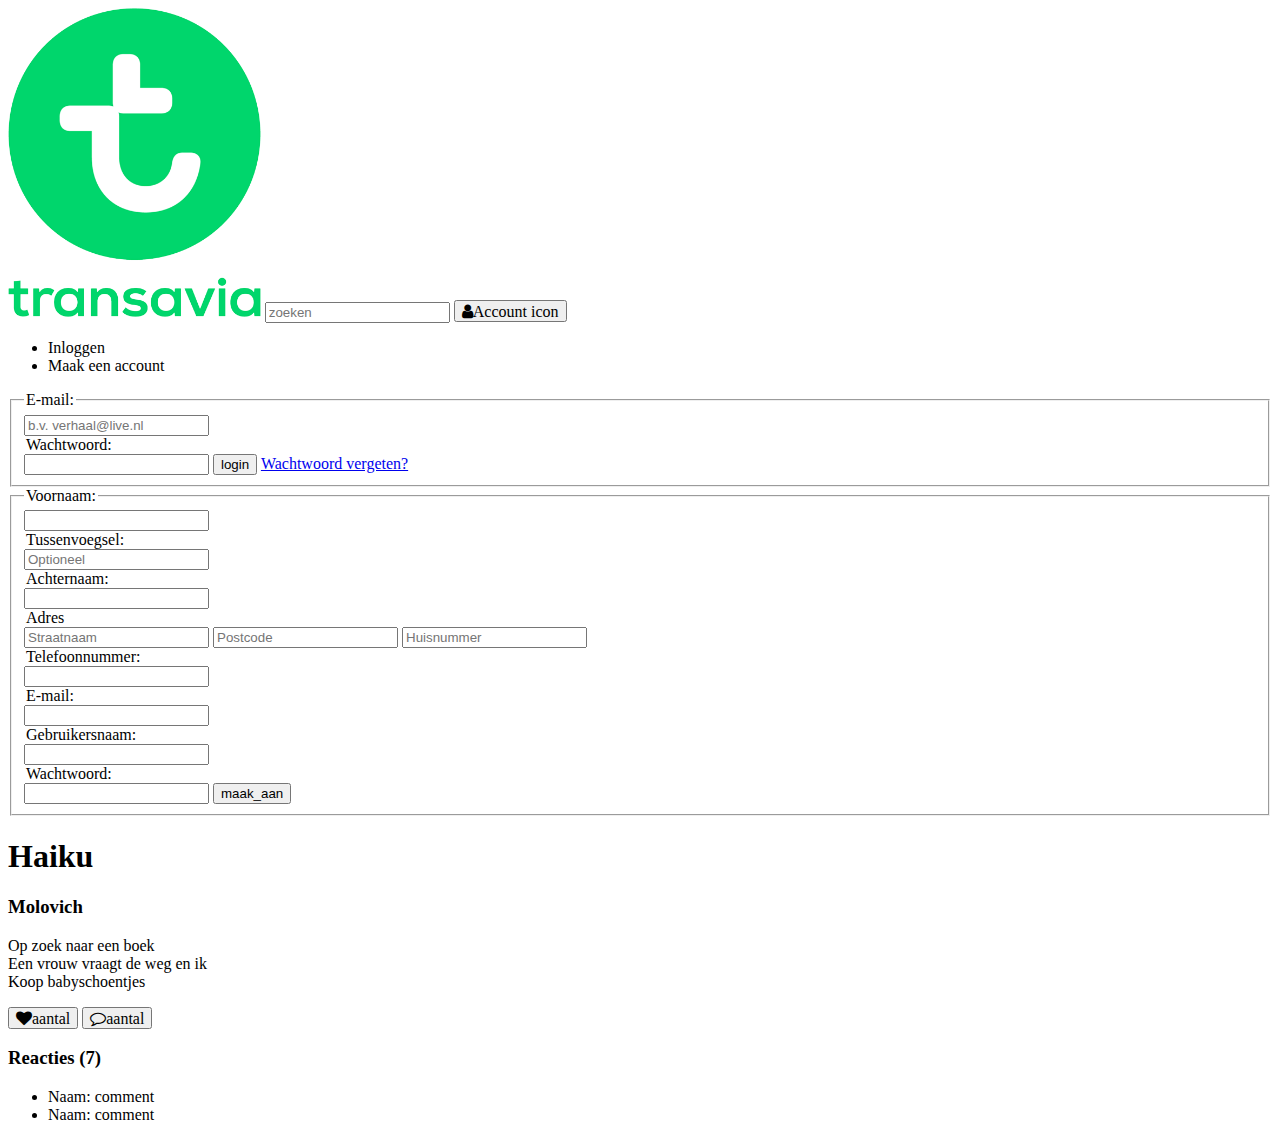
<file: detailpagina.html>
<!DOCTYPE html>
<html lang="en">
  <head>
    <meta charset="UTF-8">
    <meta name="viewport" content="width=device-width, initial-scale=1.0">
    <meta http-equiv="X-UA-Compatible" content="ie=edge">
    <title>detailpagina</title>
    <link rel="stylesheet" href="font-awesome/css/font-awesome.min.css">
  </head>

  <body>
    <!-- HEADER -->
    <header>
      <img src="./img/logo.png" alt="Logo of Transavia" width="20%"> <!-- delete width when using starting with css -->
      <input type="text" placeholder="zoeken">
      <button class="fa fa-user" aria="true">Account icon</button>
    </header>

    <!-- LOGIN/MAAK ACCOUNT -->
    <form action="">

      <ul>
        <li>Inloggen</li>
        <li>Maak een account</li>
      </ul>

      <!-- LOGIN -->
      <fieldset>
        <legend for="">E-mail: </legend>
        <input type="email" name="email" placeholder="b.v. verhaal@live.nl" required>
        <legend for="">Wachtwoord: </legend>
        <input type="text" name="wachtwoord" required>

        <input type="submit" name="login" value="login">
        <a href="#">Wachtwoord vergeten?</a>
      </fieldset>

      <!-- MAAK ACCOUNT -->
      <fieldset>
        <legend>Voornaam: </legend>
        <input type="text" name="vnaam" required>
        <legend>Tussenvoegsel: </legend>
        <input type="text" name="tvoegsel" placeholder="Optioneel">
        <legend>Achternaam: </legend>
        <input type="text" name="anaam" required>
        <legend>Adres</legend>
        <input type="text" name="straat" placeholder="Straatnaam" required>
        <input type="text" name="postcode" placeholder="Postcode" pattern="[1-9][0-9]{3}\s?[a-zA-Z]{2}" required>
        <input type="text" name="huisnummer" placeholder="Huisnummer" required>
        <legend>Telefoonnummer: </legend>
        <input type="number" name="telnummer" required>
        <legend for="">E-mail: </legend>
        <input type="email" name="email" required>
        <legend for="">Gebruikersnaam: </legend>
        <input type="text" name="gebruikersnaam" required>
        <legend for="">Wachtwoord: </legend>
        <input type="text" name="wachtwoord" required>

        <input type="submit" name="maak_account" value="maak_aan">
      </fieldset>
    </form>

    <!-- MAIN CONTENT -->
    <main>
      <h1>Haiku</h1>
      <!-- ARTIKEL METADATA -->
      <h3>Molovich</h3>

      <!-- TEKST -->
      <p>Op zoek naar een boek <br>
      Een vrouw vraagt de weg en ik <br>
      Koop babyschoentjes</p>
    </main>

    <!-- LIKE & COMMENT -->
    <button class="fa fa-heart"><span>aantal</span></button>
    <button class="fa fa-comment-o"><span>aantal</span></button>

    <!-- COMMENTS -->
    <h3>Reacties <span>(7)</span></h3>
    <ul>
      <li>
        Naam: comment
      </li>
      <li>
        Naam: comment
      </li>
    </ul>

  </body>
</html>
</file>
